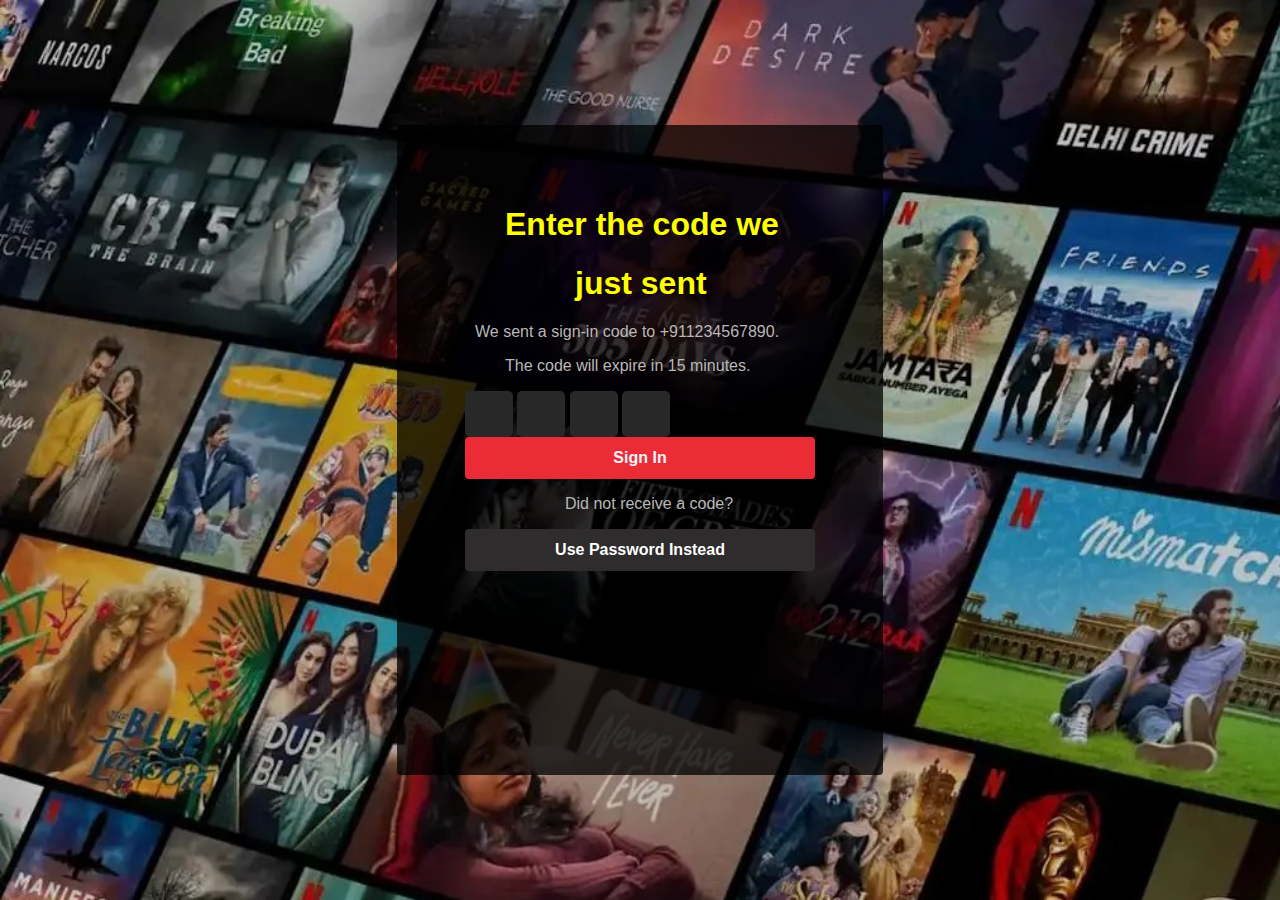
<file: code.html>
<!DOCTYPE html>
<html lang="en">
<head>
    <title>Netflix</title>
    <style>
        /* Style the OTP input containers */
        .otp-container {
            display: flex;
            gap: 10px;
        }
        .otp-input {
            width: 40px;
            height: 40px;
            text-align: center;
            font-size: 20px;
            border: 2px solid #292929;
            border-radius: 5px;
            outline: none;
            background-color: rgb(41, 40, 40);
            color: rgb(252, 248, 248);
        }
        .otp-input:focus {
            border-color: #fcfdfc;
        }
        body {
            font-family: 'Helvetica Neue', Helvetica, Arial, sans-serif;
            background-color: rgba(0, 0, 0, 0.968);
            color: white;
            display: flex;
            justify-content: center;
            align-items: center;
            height: 100vh;
            margin: 0;
            background-image: url(background.jpg);
            background-size: cover;
        }
        .page {
            background-color: rgba(0, 0, 0, 0.75);
            padding: 60px 68px 40px;
            border-radius: 4px;
            width: 350px;
            max-width: 100%;
            height: 550px;
        }
        .first {
            color: yellow;
            padding-left: 40px;
        }
        .just {
            color: yellow;
            padding-left: 110px;
           
        }
        .ph {
            margin-left: 10px;
            color: rgb(186, 183, 183);
        }
        .min {
            margin-left: 40px;
            color: rgb(186, 183, 183);
        }
        .in{
            width: 100%;
            background-color: #eb2c36;
            color: white;
            padding: 12px 16px;
            border: 0;
            border-radius: 4px;
            font-size: 16px;
            font-weight: bold;
            cursor: pointer;
        }
        .in:hover {
           background-color:rgb(242, 97, 97);
        }
        .not {
            margin-left: 100px;
            color: rgb(186, 183, 183);
        }
        .use {
            width: 100%;
            background-color: #2e2c2c;
            color: white;
            padding: 12px 16px;
            border: 0;
            border-radius: 4px;
            font-size: 16px;
            font-weight: bold;
            cursor: pointer;
            margin-bottom: 100px;
        }
        .use:hover {
            background-color:  #414141;
        }
        a {
         text-decoration: none;
         color: #f5f5f9; /* Set the text color to white */
        }
  </style>
    <body>
        <div class="page">
            <h1 class="first">Enter the code we</h1>
            <h1 class="just"> just sent</h1>
            <p class="ph">We sent a sign-in code to +911234567890.</p>
            <p class="min">The code will expire in 15 minutes.</p>
            <div class="otp">
                <input type="text" maxlength="1" class="otp-input" id="otp1">
                <input type="text" maxlength="1" class="otp-input" id="otp2">
                <input type="text" maxlength="1" class="otp-input" id="otp3">
                <input type="text" maxlength="1" class="otp-input" id="otp4">
            </div>
            <button class="in">
                <a href="last.html" style="text-decoration: none;">Sign In</a></button>
            <p class="not">Did not receive a code?</p>
            <button class="use">Use Password Instead</button>
        </div>
        <script>
            // Automatically move focus to the next input after typing a digit
            const otpInputs = document.querySelectorAll('.otp-input');
    
            otpInputs.forEach((input, index) => {
                input.addEventListener('input', () => {
                    if (input.value.length === 1 && index < otpInputs.length - 1) {
                        otpInputs[index + 1].focus();  // Move focus to the next input
                    }
                });
            });
        </script>
    </body>
</html>
</file>
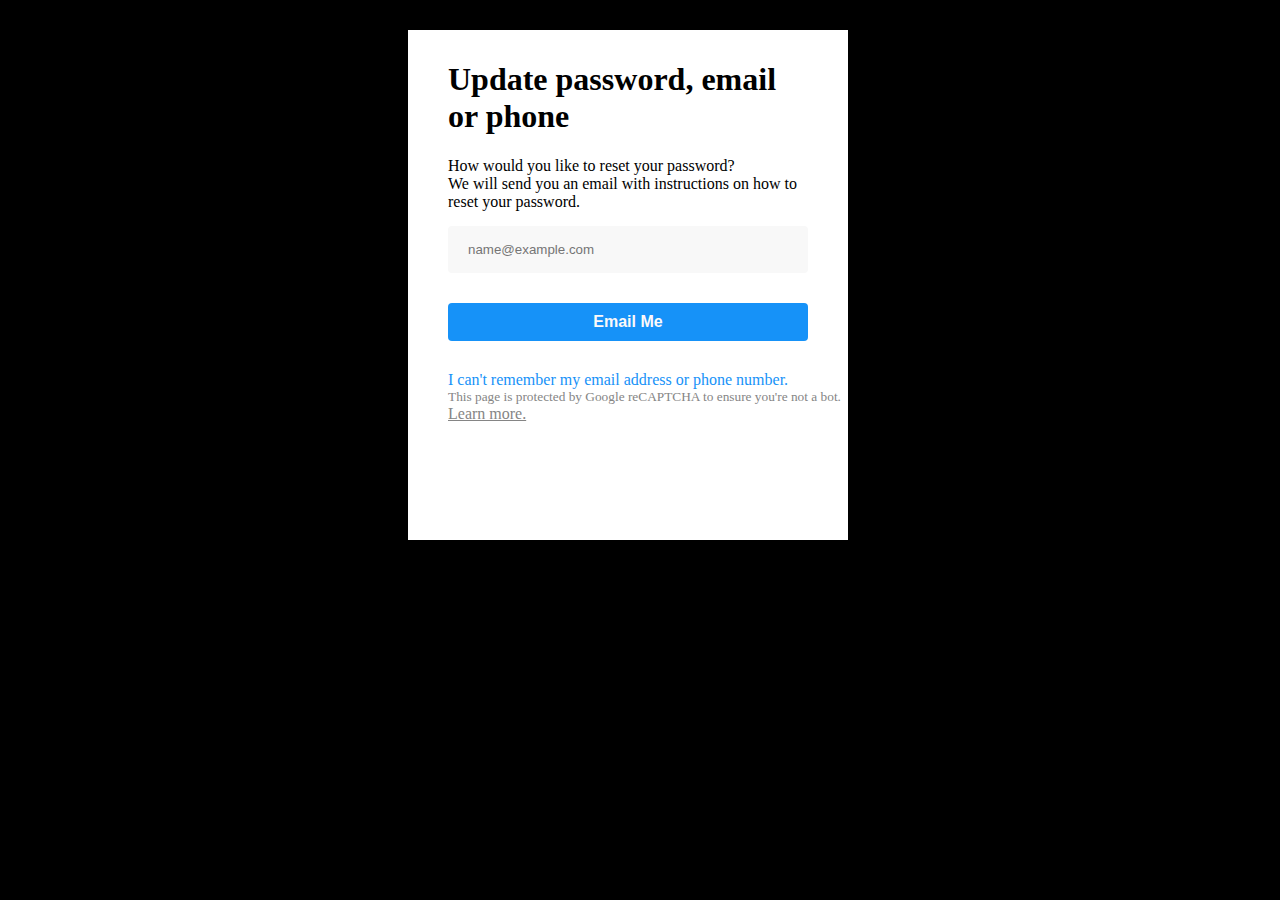
<file: for.html>
<html>
   <head>
    <style>
       /* Cursor for typing in input fields */
       input[type="name"], textarea {
            cursor: text; /* The I-beam cursor for typing */
        }
       html{
        background-color: black;
        background-size: cover;
      }
   .page{
    background: white;
    height: 500px;
    width: 400px;
    margin-left: 400px;
    margin-top: 30px;
    padding-left: 40px;
    padding-top: 10px;
    }
    .page input[type="name"] {
      width: 90%;
      padding: 16px 20px;
      border: 0;
      background-color: rgb(248, 248, 248);
      color: rgb(218, 216, 216);
      border-radius: 4px;
      box-sizing: border-box;
      margin-top: 15px;
    }
    .email {
      padding-top: 10px;
      width: 90%;
      color: rgb(251, 249, 249);
      background-color: rgb(22, 146, 248);
      border: 0;
      border-radius: 4px;
      font-size: 16px;
      font-weight: bold;
      padding-bottom: 10px;
      margin-bottom: 30px;
      margin-top: 30px;
    }
    .last {
       color: rgb(22, 146, 248);
    }
    .msg {
 
        color: rgb(133, 133, 133);
    }
    .more {
       color:  rgb(133, 133, 133);
        }
        .more:hover {
            cursor: pointer;
        }
 
 
 </style>
 </head>
    <body>
      <div class="page">
            <h1>Update password, email<br>or phone</h1>

           <div class="first">How would you like to reset your password?</div>

          <div class="we">We will send you an email with instructions on how to<br>
                          reset your password.</div>
          <input type="name" placeholder="name@example.com">
          <button class="email">Email Me</button>  
          <div class="last">I can't remember my email address or phone number.</div>
          <small class="msg">
            This page is protected by Google reCAPTCHA to ensure you're not a bot.
         </small>
            <u class="more">Learn more.</u>
      </div> 
        </body>
</html>
</file>
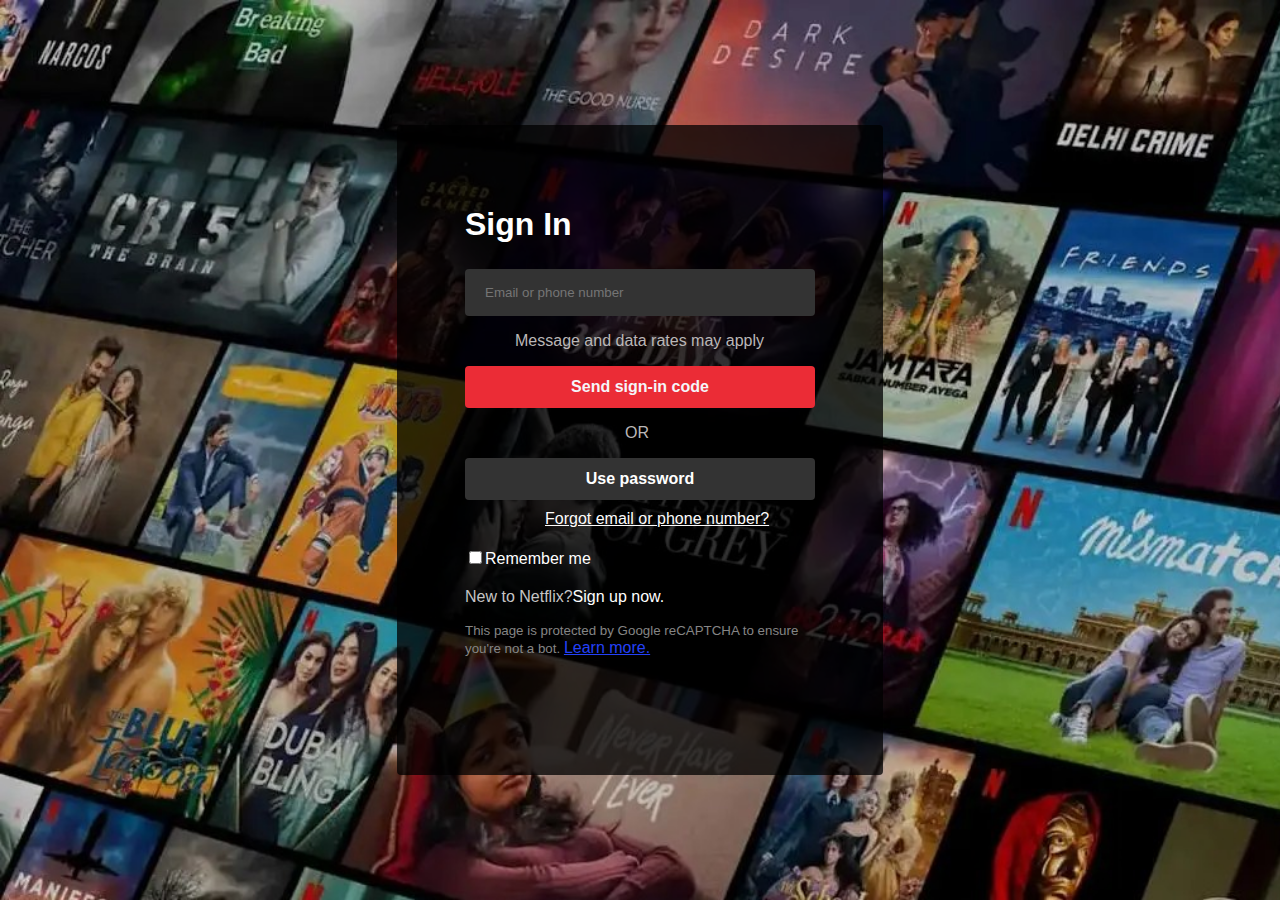
<file: send.html>
<!DOCTYPE html>
<html lang="en">
<head>
    <title>Netflix</title>
    
    <style>
         /* Cursor for typing in input fields */
         input[type="text"], textarea {
            cursor: text; /* The I-beam cursor for typing */
        }
        
        /* Cursor for hovering over buttons */
        body {
            font-family: 'Helvetica Neue', Helvetica, Arial, sans-serif;
            background-color: rgba(0, 0, 0, 0.968);
            color: white;
            display: flex;
            justify-content: center;
            align-items: center;
            height: 100vh;
            margin: 0;
            background-image: url(background.jpg);
            background-size: cover;
        }
        .page {
            background-color: rgba(0, 0, 0, 0.75);
            padding: 60px 68px 40px;
            border-radius: 4px;
            width: 350px;
            max-width: 100%;
            height: 550px;
        }
        .page h1 {
            font-size: 32px;
            margin-bottom: 26px;
        }
        .page input[type="text"] {
            width: 100%;
            padding: 16px 20px;
            border: 0;
            background-color: #333;
            color: white;
            border-radius: 4px;
            box-sizing: border-box;
        }
        .data {
            margin-left: 50px;
            color: rgb(186, 183, 183);
        }
        .in{
            width: 100%;
            background-color: #eb2c36;
            color: white;
            padding: 12px 16px;
            border: 0;
            border-radius: 4px;
            font-size: 16px;
            font-weight: bold;
            cursor: pointer;
        }
        .in:hover {
           background-color:rgb(242, 97, 97);
        }
        .or {
            margin-left: 80px;
            color: rgb(186, 183, 183);
            padding-left: 80px;
        }
        .code {
            width: 100%;
            background-color: #333;
            color: white;
            padding: 12px 16px;
            border: 0;
            border-radius: 4px;
            font-size: 16px;
            font-weight: bold;
            cursor: pointer;
            margin-bottom: 10px;
        }
        .code:hover {
           background-color:#4e4e4e;
        }
        .got {
            padding-top: 20px;
            margin-left: 80px;
            color: rgb(253, 252, 252);
        }
        .got:hover {
            cursor: pointer;
            color: #cbcbce;
        }
        .box {
           padding-top: 20px;
           color: white;
        }
        .box:hover {
            cursor: pointer;
            color: #cbcbce;
        }
        .new {
           padding-top: 20px;
           color: rgb(198, 197, 197);
           padding-bottom: 15PX;
        }
        .now {
           padding-top: 20px;
           color: white;
        }
        .now:hover {
            cursor: pointer;
            text-decoration: underline;
        }
        .msg {
           color: rgb(133, 133, 133);
        }
        .more {
           padding-top: 20px;
           color: rgb(36, 65, 248);
        }
        .more:hover {
            cursor: pointer;
            color: skyblue;
        }
        a {
         text-decoration: none;
         color: #f5f5f9; /* Set the text color to white */
        }
  </style>
    <body>
        <div class="page">
            <h1>Sign In</h1>
            <input type="text" placeholder="Email or phone number">
            <p class="data">Message and data rates may apply</p>
            <button class="in">
                <a href="code.html" style="text-decoration: none;">Send sign-in code</a></button>
            <p class="or">OR</p>
            <button class="code">Use password</button>
            <u class="got">Forgot email or phone number?</u>
            <div class="box">
               <label><input type="checkbox">Remember me</label>
            </div>
            <div class="new">
                New to Netflix?<a class="now">Sign up now.</a>
            </div>
            <small class="msg">
               This page is protected by Google reCAPTCHA to ensure you're not a bot.
            </small>
               <u class="more">Learn more.</u>
            
            
        </div>
    </body>
    </html>
    </body>
</file>
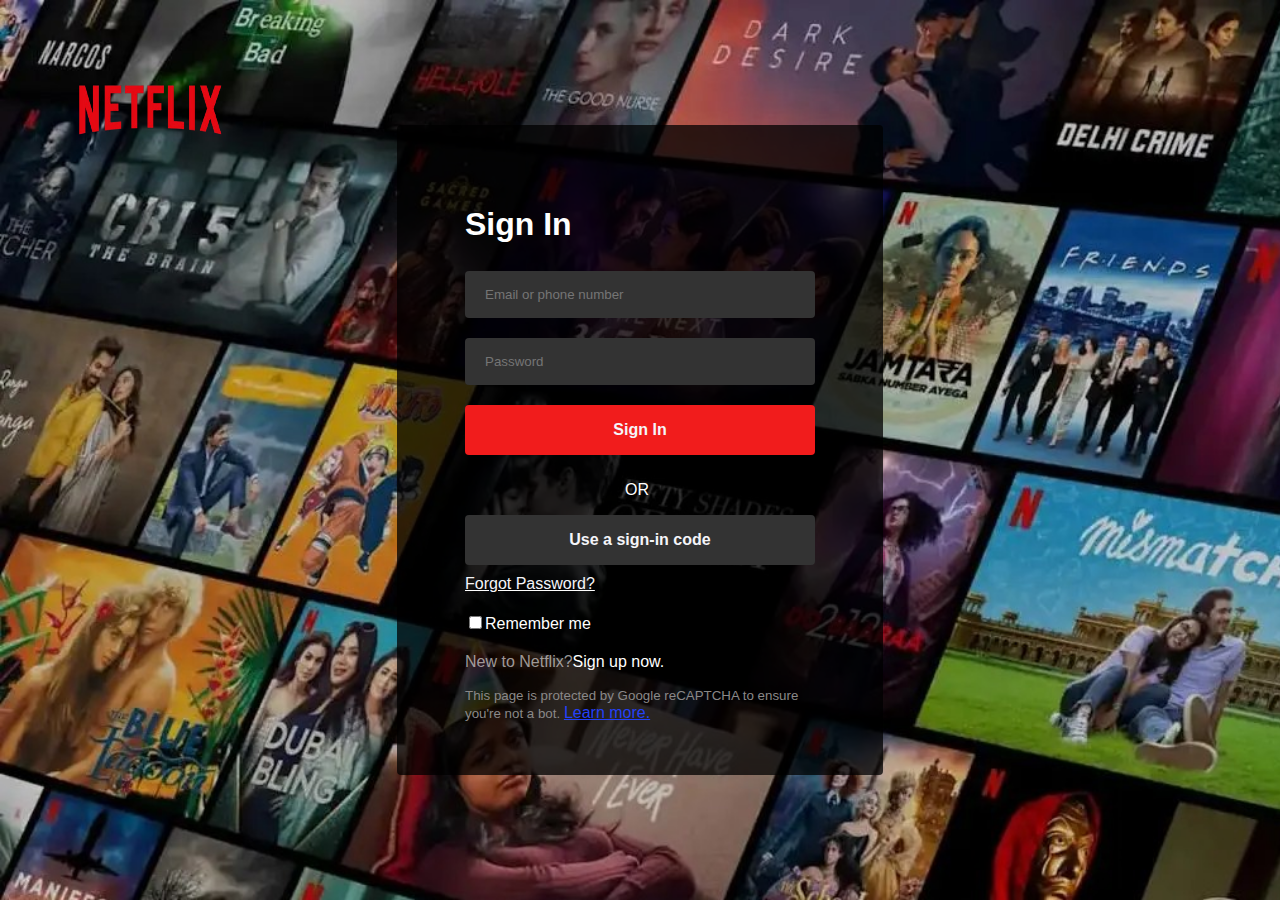
<file: sign in.html>
<!DOCTYPE html>
<html lang="en">
<head>
    <title>Netflix</title>
    <style>
        /* Cursor for typing in input fields */
        input[type="text"], textarea {
            cursor: text; /* The I-beam cursor for typing */
        }
        
        /* Cursor for hovering over buttons */  
        body {
            font-family: 'Helvetica Neue', Helvetica, Arial, sans-serif;
            background-color: rgba(0, 0, 0, 0.968);
            color: white;
            display: flex;
            justify-content: center;
            align-items: center;
            height: 100vh;
            margin: 0;
            background-image: url(background.jpg);
            background-size: cover;
        }
        .corner-image {
           position: absolute;
           top: 0;
           left: 0;
           padding: 10px; /* Optional, adds some space from the edge */
        }
        .corner-image img {
           width: 280px; /* Adjust image size */
           height: 200px; /* Adjust image size */
        }
        .page {
            background-color: rgba(0, 0, 0, 0.75);
            padding: 60px 68px 40px;
            border-radius: 4px;
            width: 350px;
            max-width: 100%;
            height: 550px;
        }
        .page h1 {
            font-size: 32px;
            margin-bottom: 28px;
        }
        .page input[type="text"],
        .page input[type="password"] {
            width: 100%;
            padding: 16px 20px;
            margin-bottom: 20px;
            border: 0;
            background-color: #333;
            color: white;
            border-radius: 4px;
            box-sizing: border-box;
        }
        .in{
            width: 100%;
            background-color: #f11c1c;
            color: white;
            padding: 16px 20px;
            border: 0;
            border-radius: 4px;
            font-size: 16px;
            font-weight: bold;
            cursor: pointer;
            margin-bottom: 10px;
        }
        .in:hover {
           background-color:rgb(242, 97, 97);
        }
        .code {
            width: 100%;
            background-color: #333;
            color: white;
            padding: 16px 20px;
            border: 0;
            border-radius: 4px;
            font-size: 16px;
            font-weight: bold;
            cursor: pointer;
            margin-bottom: 10px;
        }
        .code:hover {
            background-color:  #414141;
        }
        .or {
            margin-left: 100px;
            color: white;
            padding-left: 60px;
        }
        .got{
            margin-left: 100px;
            color: white;
            padding-left: 60px;
        }
        .got:hover {
            cursor: pointer;
            color: #cbcbce;
        }
        .box {
           padding-top: 20px;
           color: white;
        }
        .box:hover {
            cursor: pointer;
            color: #cbcbce;
        }
        .new {
           padding-top: 20px;
           color: rgba(200, 197, 197, 0.769);
           padding-bottom: 15PX;
        }
        .now {
           padding-top: 20px;
           color: white;
        }
        .now:hover {
            cursor: pointer;
            text-decoration: underline;
        }
        .msg {
           color: rgb(138, 136, 136);
        }
        .more {
           padding-top: 20px;
           color: rgb(36, 65, 248);
        }
        .more:hover {
            cursor: pointer;
            color: skyblue;
        }
        a {
         text-decoration: none;
         color: #f5f5f9; /* Set the text color to white */
        }
  </style>
</head>
<body>
    
    <div class="corner-image">
        <img src="logo.png" alt="Corner Image"></div>
    <div class="page">
        <h1>Sign In</h1>
        <input type="text" placeholder="Email or phone number">
        <input type="text" placeholder="Password">
        <button class="in">
            <a href="last.html" style="text-decoration: none;">Sign In</a></button>
        <p class="or">OR</p>
        <button class="code">
            <a href="send.html" style="text-decoration: none;">Use a sign-in code</a></button>
        <u class="got">
            <a href="for.html"style="text-decoration: none;">Forgot Password?</a></u>
        <div class="box">
           <label ><input type="checkbox">Remember me</label>
        </div>
        <div class="new">
            New to Netflix?<a class="now">Sign up now.</a>
        </div>
        <small class="msg">
           This page is protected by Google reCAPTCHA to ensure you're not a bot.
        </small>
           <u class="more">Learn more.</u>
    </div>
</body>
</html>
</file>
